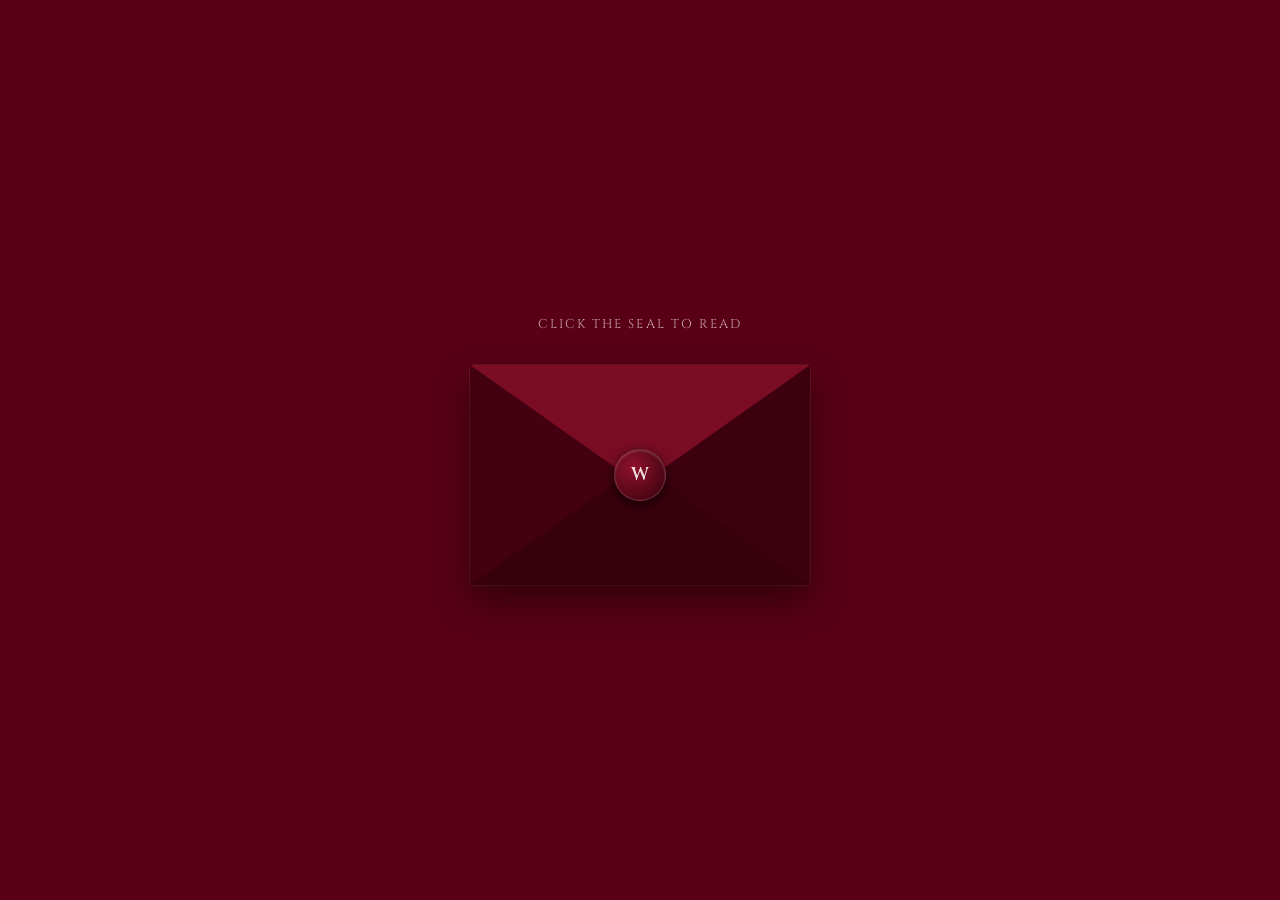
<file: something/index.html>
<!DOCTYPE html>
<html lang="en">
<head>
  <meta charset="UTF-8" />
  <meta name="viewport" content="width=device-width, initial-scale=1.0" />
  <title>for Sae</title>

  <!-- Formal Serif Typography -->
  <link rel="preconnect" href="https://fonts.googleapis.com">
  <link rel="preconnect" href="https://fonts.gstatic.com" crossorigin>
  <link href="https://fonts.googleapis.com/css2?family=Cinzel:wght@500;600&family=EB+Garamond:ital,wght@0,400;0,500;0,600;1,400&display=swap" rel="stylesheet">

  <link rel="stylesheet" href="style.css" />
</head>
<body>

  <main class="page-container">
    <!-- Envelope Stage -->
    <div id="envelope-stage" class="stage active">
      <p class="envelope-instruction">Click the seal to read</p>
      
      <div class="envelope" id="envelope">
        <div class="envelope-back"></div>
        <div class="envelope-letter-insert"></div>
        <div class="envelope-left"></div>
        <div class="envelope-right"></div>
        <div class="envelope-bottom"></div>
        <div class="envelope-flap" id="envelope-flap"></div>
        <button class="wax-seal" id="seal-btn" aria-label="Open Letter">
          <span class="seal-mark">W</span>
        </button>
      </div>
    </div>

    <!-- Letter Stage -->
    <div id="letter-stage" class="stage hidden">
      <article class="letter-document">
        <header class="letter-header">
          <p class="letter-date">September 29, 2026</p>
          <h1 class="letter-salutation">Dear Saela,</h1>
        </header>

        <section class="letter-body">
          <p>
            Hello, it's me, Wan. First and foremost, I just want to say thank you for opening up, for acknowledging the wrongdoings, and for having the thoughts that you really care for me, for our relationship, and for yourself. I'm proud of you, and I'm happy for you so, so, so much!
          </p>

          <p>
            Where do I start? Well, I want to talk about what went wrong this morning and how I felt about it, same sa past experiences sad, my point of view, my perspective. I know you already know this, but I just want to get it off of my chest, because I wasn’t able to this morning.
          </p>

          <p>
            Well, it hurts. It hurts badly. No matter how hard I want to hide the pain, it hurts me so much, and the feeling of trying to be composed, to be calm while being so hurt, is so hard and suffocating. Why suffocating? Suffocating because of the urge of trying to speak, trying to be heard, but all you get in reply is “paghilom bi.” And me, of course, I will obey you because I know how you operate. Once you are in that zone, in that mode, that sillima state, nothing matters for me. All my opinions are now invalid, so no matter how hurt I am, I will always be wrong.
          </p>

          <p>
            Earlier the nurse told me to hatod SO sa finance, and I didn’t know what that meant, so maybe you would know, so I woke you up and I was feeling a bit scared. And after the nurse told you what to do, I was scared trying to ask you because I know you will get mad at me for asking, because you think I am dumb, you think I am being annoying, while in reality I was just asking so that I would know, so that next time maybe ako na ang mo adto didto. But I wasn’t able to fully ask you because bag o ka mata, and I can understand that man nimo, that mode nga mo activate once bag o mata. But in times man gud nga you're aware na.
          </p>

          <p>
            When you told me to go to the renal, it was my first time doing it, so of course I would ask you. I want to clarify things because I don’t wanna mess it up, I want to be successful at it. I know you said this na in your perspective. It hurts, and all those other things that happened this morning were happening in the past that were not resolved. And I know you don’t want me to be scared and all when you get angry, but that I really am. Like you said, I am walking on eggshells every time, constantly waiting for anger, I'm sorry. Yes, you pointed this out na, and I'm sorry for pointing this out again. I'm sorry.
          </p>

          <p>
            And I'm sorry if I couldn’t be the wan that you want me to be. I know we joke around about this, but deeply, it does sting me a little bit when you don’t like my hair, you don’t like the overall structure of my body, and add to that me struggling to talk to you because you might get angry at me. Makafeel ko usahay nga murag way nindot sakoa, unsa nalang akong gamit ba, like wanajuy nindot na quality sakoa. And it's silly, but I do get jealous ni Jeo hehe. I know it's very silly, but yeah, he's everything that you wanted, and I am the complete opposite. So that’s that.
          </p>

          <p>
            When you asked whether staying together is healthy right now, my honest answer is that I really do not know. It's like I'm stuck. Part of me thinks that maybe this is temporary, I don't know. I know ana ka nga di ka ganahan nga mo cling ko to something nga di mahitabo. I’d want to, but I don't know, I'm sorry. Being around each other lately has made me feel small, while you are also carrying so much exhaustion and guilt. I know you love me, and I love you deeply too, but love alone cannot fix the fact that we are currently hurting each other just by being in the same space, like you said. I do not blame you, and I do not want you to hate yourself. You have so much on your plate right now that you cannot give energy to fixing us, and I no longer have the strength to absorb the anger and keep walking on eggshells. You said the things that were truly in my heart, that I'm scared this might never be fixed.
          </p>

          <p>
            Bal, I really cannot decide right now whether I should stay or let go. I do not want to make a reckless decision while we are both hurting and overwhelmed, but I also cannot pretend that I am okay. It breaks my heart that you are going through so much with your Mama while carrying the guilt of how you treat me, and it breaks my heart that being around the person I love makes me feel so small and insecure.
          </p>

          <p>
            You said that you did not expect me to have all the answers right away, and that you just wanted me to be honest. This is my honesty. I love you, and a part of me wants to believe we can survive this, but I am also tired and scared. I need time to breathe, to think, and to process everything you said. And you need space to breathe and focus on your family without having to worry about walking on eggshells around my feelings too.
          </p>

          <p>
            I am not running away, and I am not asking you to make promises you cannot keep. Let us just take a step back from trying to force an answer right at this moment. Take care of yourself, Bal, and take care of your Mama. I am praying for her recovery and for your strength. When things are a little less chaotic, maybe we will both have the clarity we need.
          </p>

          <p>
            And to Sillima, even if you scare me so much when you take over, even if you make me feel small and make me cry, I want you to know that I do not hate you. I know you only come out because Saela is tired, stressed, carrying too much weight, and trying to protect herself. I know she is part of who you are, and even through all that anger, sharp words, and frustration, I still love that part of you too. I love all of you, Saela, even the messy, angry pieces that you are so afraid will push me away.
          </p>

          <p>
            Thank you for being real with me, and thank you for loving me.
          </p>

          <p>
            I still do not know what tomorrow looks like for us, Bal, but I want you to know that loving you was never a mistake.
          </p>
        </section>

        <footer class="letter-footer">
          <p class="valediction">Love,</p>
          <p class="signature">Wan</p>
        </footer>
      </article>
    </div>
  </main>

  <script src="script.js"></script>
</body>
</html>
</file>
<file: something/style.css>
:root {
  --primary-burgundy: #590016;
  --dark-burgundy: #38000d;
  --deeper-burgundy: #260009;
  --accent-burgundy: #7a0c24;
  --bg-page: #590016;
  --paper-bg: #fcfbf8;
  --text-main: #2b2626;
  --text-muted: #6b6060;
  --text-on-burgundy: #d4b5bc;
  --border-subtle: #e2dbce;
  --shadow-tone: rgba(0, 0, 0, 0.45);
}

* {
  box-sizing: border-box;
  margin: 0;
  padding: 0;
  -webkit-tap-highlight-color: transparent;
}

html, body {
  width: 100%;
  min-height: 100%;
}

body {
  min-height: 100vh;
  background-color: var(--bg-page);
  color: var(--text-main);
  font-family: 'EB Garamond', Georgia, serif;
  display: flex;
  flex-direction: column;
  align-items: center;
  justify-content: center;
  padding: 1.5rem 1rem;
  overflow-x: hidden;
}

.page-container {
  width: 100%;
  max-width: 620px;
  margin: auto 0;
  display: flex;
  flex-direction: column;
  align-items: center;
}

.stage {
  width: 100%;
  display: flex;
  flex-direction: column;
  align-items: center;
  transition: opacity 0.5s ease, transform 0.5s ease;
}

.stage.hidden {
  display: none !important;
  opacity: 0;
  transform: translateY(12px);
}

/* =========================================================
   ENVELOPE STYLING (MOBILE-FIRST)
   ========================================================= */
#envelope-stage {
  padding: 1rem 0;
}

.envelope-instruction {
  font-family: 'Cinzel', serif;
  font-size: 0.8rem;
  letter-spacing: 0.16em;
  text-transform: uppercase;
  color: var(--text-on-burgundy);
  margin-bottom: 2rem;
  text-align: center;
  opacity: 0.9;
}

/* Mobile Default Envelope Size (290px x 190px) */
.envelope {
  position: relative;
  width: 290px;
  height: 190px;
  background-color: var(--dark-burgundy);
  box-shadow: 0 16px 36px var(--shadow-tone), 0 0 0 1px rgba(255, 255, 255, 0.08);
  border-radius: 4px;
  cursor: pointer;
  perspective: 800px;
}

.envelope-back {
  position: absolute;
  inset: 0;
  background-color: var(--deeper-burgundy);
  border-radius: 4px;
}

.envelope-letter-insert {
  position: absolute;
  top: 12px;
  left: 15px;
  right: 15px;
  height: 105px;
  background-color: var(--paper-bg);
  border-radius: 2px;
  box-shadow: 0 4px 10px rgba(0, 0, 0, 0.25);
  transition: transform 0.65s cubic-bezier(0.2, 0.8, 0.2, 1);
}

.envelope.open .envelope-letter-insert {
  transform: translateY(-75px);
}

.envelope-left {
  position: absolute;
  top: 0;
  bottom: 0;
  left: 0;
  width: 0;
  border-left: 145px solid #430010;
  border-top: 95px solid transparent;
  border-bottom: 95px solid transparent;
  z-index: 3;
}

.envelope-right {
  position: absolute;
  top: 0;
  bottom: 0;
  right: 0;
  width: 0;
  border-right: 145px solid #3d000f;
  border-top: 95px solid transparent;
  border-bottom: 95px solid transparent;
  z-index: 3;
}

.envelope-bottom {
  position: absolute;
  bottom: 0;
  left: 0;
  right: 0;
  height: 0;
  border-bottom: 105px solid var(--dark-burgundy);
  border-left: 145px solid transparent;
  border-right: 145px solid transparent;
  z-index: 4;
}

.envelope-flap {
  position: absolute;
  top: 0;
  left: 0;
  width: 0;
  height: 0;
  border-top: 105px solid var(--accent-burgundy);
  border-left: 145px solid transparent;
  border-right: 145px solid transparent;
  transform-origin: top center;
  transition: transform 0.6s cubic-bezier(0.4, 0, 0.2, 1);
  z-index: 5;
}

.envelope.open .envelope-flap {
  transform: rotateX(180deg);
  z-index: 2;
}

.wax-seal {
  position: absolute;
  top: 95px;
  left: 50%;
  transform: translate(-50%, -50%);
  width: 48px;
  height: 48px;
  border-radius: 50%;
  background: radial-gradient(circle at 35% 35%, #8f122e, #33000b);
  box-shadow: 0 4px 14px rgba(0, 0, 0, 0.6), inset 0 1px 2px rgba(255, 255, 255, 0.2);
  border: 1px solid rgba(255, 255, 255, 0.15);
  cursor: pointer;
  z-index: 6;
  display: flex;
  align-items: center;
  justify-content: center;
  transition: transform 0.2s ease, opacity 0.4s ease;
}

.wax-seal:active {
  transform: translate(-50%, -50%) scale(0.95);
}

.envelope.open .wax-seal {
  opacity: 0;
  pointer-events: none;
}

.seal-mark {
  font-family: 'Cinzel', serif;
  font-size: 1.15rem;
  color: #eedde0;
  font-weight: 600;
}

/* =========================================================
   LETTER STYLING (MOBILE-FIRST)
   ========================================================= */
.letter-document {
  width: 100%;
  background-color: var(--paper-bg);
  padding: 2.5rem 1.6rem;
  border-radius: 3px;
  box-shadow: 0 16px 40px rgba(0, 0, 0, 0.45);
  border: 1px solid var(--border-subtle);
  line-height: 1.85;
}

.letter-header {
  border-bottom: 1px solid var(--border-subtle);
  padding-bottom: 1.4rem;
  margin-bottom: 1.8rem;
}

.letter-date {
  font-family: 'Cinzel', serif;
  font-size: 0.78rem;
  color: var(--text-muted);
  letter-spacing: 0.08em;
  margin-bottom: 1.2rem;
}

.letter-salutation {
  font-family: 'Cinzel', serif;
  font-size: 1.35rem;
  font-weight: 500;
  color: var(--primary-burgundy);
  letter-spacing: 0.02em;
}

.letter-body p {
  font-size: 1.15rem;
  color: var(--text-main);
  margin-bottom: 1.4rem;
  text-align: left; /* Left aligned reads substantially better on mobile than justified */
  word-break: normal;
}

.letter-footer {
  margin-top: 2.4rem;
  padding-top: 1.6rem;
  border-top: 1px solid var(--border-subtle);
}

.valediction {
  font-size: 1.05rem;
  color: var(--text-muted);
  margin-bottom: 0.5rem;
}

.signature {
  font-family: 'Cinzel', serif;
  font-size: 1.25rem;
  font-weight: 600;
  color: var(--primary-burgundy);
  letter-spacing: 0.03em;
}

/* =========================================================
   DESKTOP / TABLET ENHANCEMENTS
   ========================================================= */
@media (min-width: 601px) {
  body {
    padding: 3rem 1.5rem;
  }

  .envelope {
    width: 340px;
    height: 220px;
  }

  .envelope-letter-insert {
    top: 15px;
    left: 20px;
    right: 20px;
    height: 120px;
  }

  .envelope.open .envelope-letter-insert {
    transform: translateY(-90px);
  }

  .envelope-left {
    border-left-width: 170px;
    border-top-width: 110px;
    border-bottom-width: 110px;
  }

  .envelope-right {
    border-right-width: 170px;
    border-top-width: 110px;
    border-bottom-width: 110px;
  }

  .envelope-bottom {
    border-bottom-width: 120px;
    border-left-width: 170px;
    border-right-width: 170px;
  }

  .envelope-flap {
    border-top-width: 120px;
    border-left-width: 170px;
    border-right-width: 170px;
  }

  .wax-seal {
    top: 110px;
    width: 52px;
    height: 52px;
  }

  .letter-document {
    padding: 4rem 3.5rem;
  }

  .letter-salutation {
    font-size: 1.5rem;
  }

  .letter-body p {
    font-size: 1.25rem;
    text-align: justify;
  }

  .signature {
    font-size: 1.35rem;
  }
}
</file>
